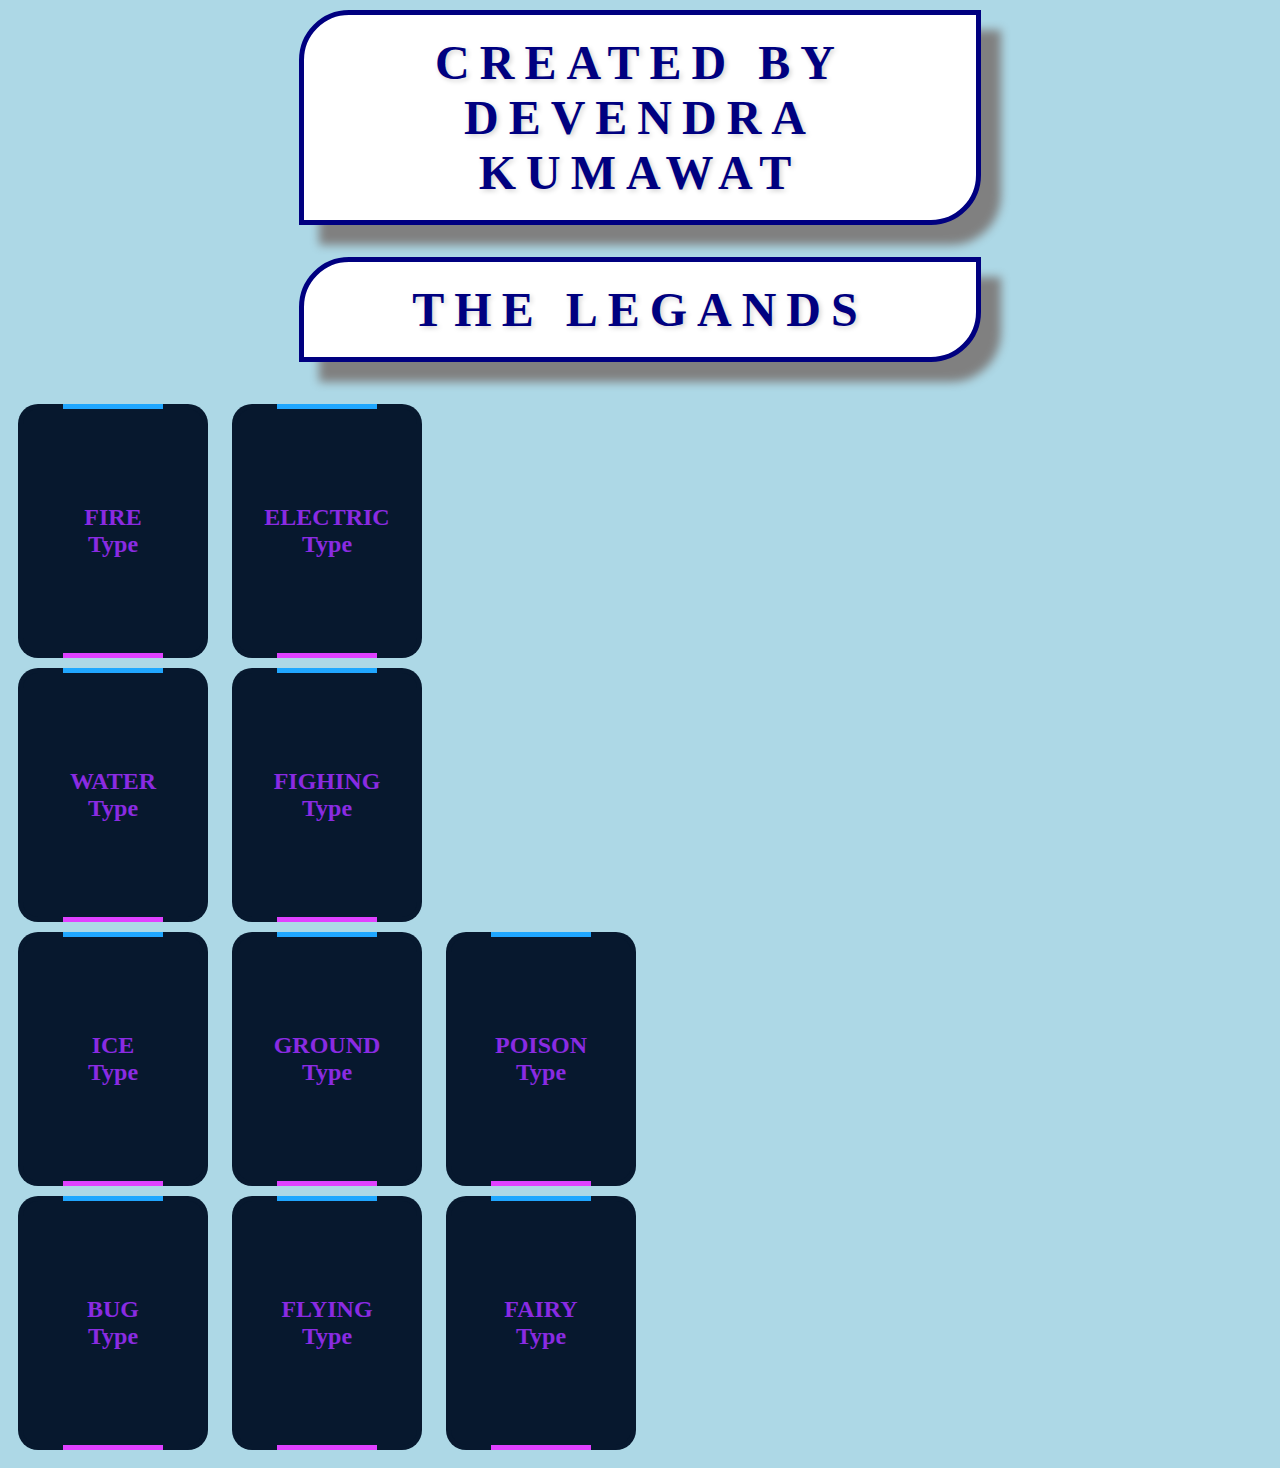
<file: index.html>
<html>
    <head>
        <title>FFS creators</title>
        <link rel="stylesheet" href="style.css">
    </head>
    <body>
        <h1>CREATED BY DEVENDRA KUMAWAT</h1>
        <h1>THE LEGANDS</h1>
        <div class="first">
            <div class="box">
                <h2><a href="fire.html">FIRE<br> Type</a></h2></a>
            </div>
            <div class="box">
                <h2><a href="#">WATER<br> Type</a></h2>
            </div>
            <div class="box">
                <h2><a href="#">ICE <br>Type</a></h2>
            </div>
                <div class="box">
                <h2><a href="#">BUG <br>Type</a></h2>
            </div></div>
            <div class="first">
            <div class="box">
                <h2><a href="#">ELECTRIC<br> Type</a></h2>
            </div>
            <div class="box">
                <h2><a href="#">FIGHING<br> Type</a></h2>
            </div>
            <div class="box">
                <h2><a href="#">GROUND<br> Type</a></h2>
                </div>
                <div class="box">
                <h2><a href="#">FLYING <br>Type</a></h2>
            </div></div>
            <div class="first">
            <div class="box">
                <h2><a href="#">POISON <br>Type</a></h2>
                </div>
                <div class="box">
                <h2><a href="#">FAIRY<br> Type</a></h2>
            </div>
        </div>
    </body>

</html>
</file>
<file: style.css>
body{
    background-color: lightblue;
    color:blueviolet;
}
h1{
    text-align: center;
    font-family: verdana;
    font-size: 300%;
    color: navy;
    text-shadow: 2px 2px 5px lightgrey;
    margin-top:10px;
    text-transform: uppercase;
    letter-spacing: 10px;
    border: 5px solid navy;
    padding: 20px;
    border-radius: 50px 0 50px 0;
    background-color: white;
    box-shadow: 20px 20px 10px grey;
    width: 50%;
    margin-left: auto;
    margin-right: auto;
    
}

.box {
    width:190px;
    height:254px;
    background:#07182e;
    position:relative;
    display:flex;
    place-content:center;
    place-items:center;
    overflow:hidden;
    border-radius:20px;
    margin:10px;
    color:thistle;
    text-align:center;
}
.box h2{
    z-index:1;
    color:white;
}

.box::before{
    content:'';
    position:absolute;
    width:100px;
    background-image:linear-gradient(180deg,rgb(0,183,255),rgb(255,48,255));
    height:130%;
    animation:DKP 3s linear infinite;
    transition:all 0.2s linear;
    
}
@keyframes DKP{
    from{
        transform:rotate(0deg);
    }
    to {
        transform:rotate(360deg);
    }
}
.box::after{
    content:"";
    position:absolute;
    background:#07182e;
    inset:5px;
    border-radius:15px;

}
.first{
    display:inline-block;
    justify-content: center;
    
}
a{
    text-decoration:none;
    color:blueviolet;
}
</file>
